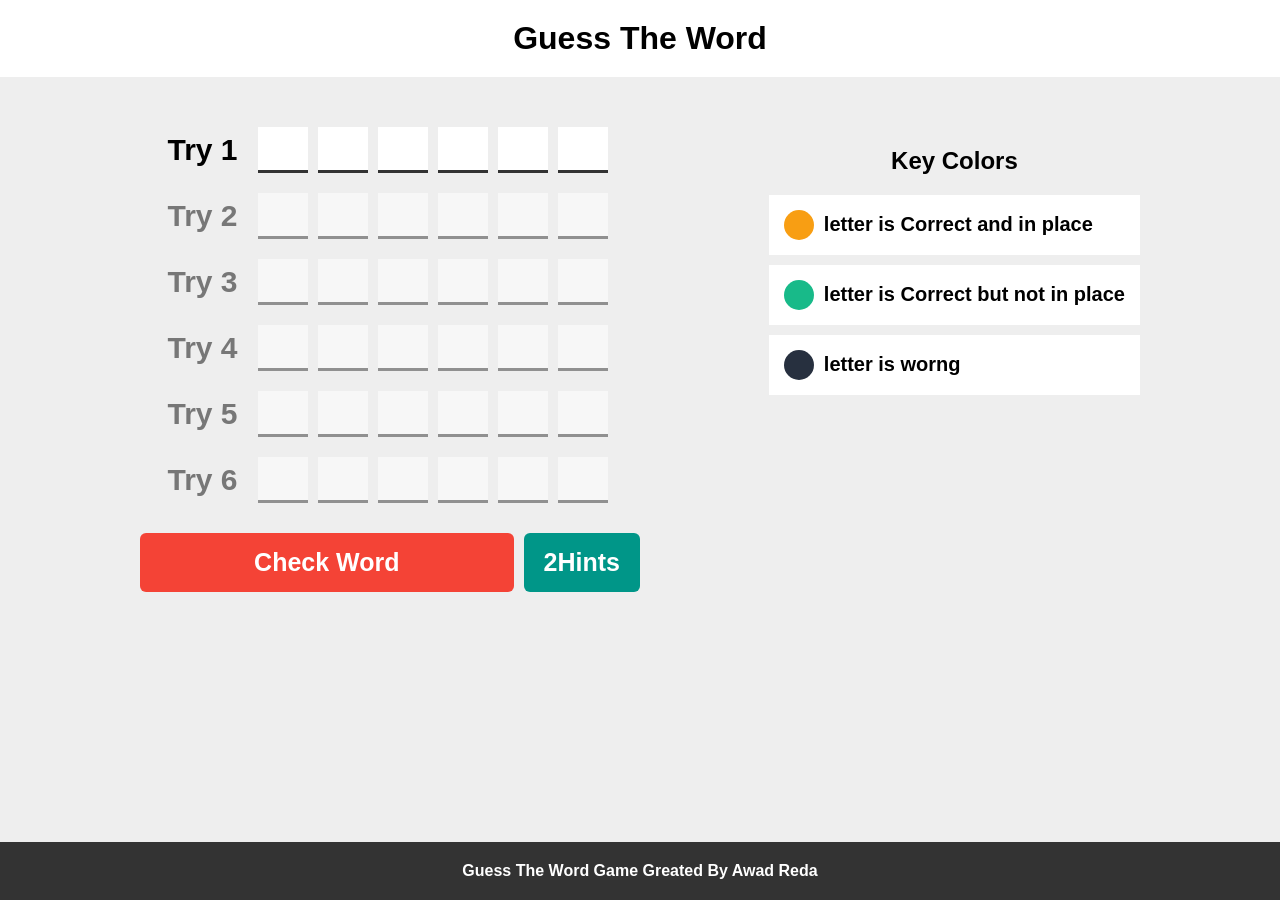
<file: index.html>
<!DOCTYPE html>
<html lang="en">
<head>
  <meta charset="UTF-8">
  <meta name="viewport" content="width=device-width, initial-scale=1.0">
 <link rel="stylesheet" href="main.css">
  <title></title>
</head>
<body>

<h1></h1>
<div class="guess-game">
  <div class="game-area">
    <div class="inputs"></div>
    <div class="control">      
      <button class="check">Check Word</button>
      <button class="hint"><span></span>Hints</button>
    </div>

    <div class="message"></div>
  </div>
  <div class="key-colors">
    <h2>Key Colors</h2>
    <div class="key-color">
      <div class="key in-place"></div>
      <div class="key-text">letter is Correct and in place</div>
    </div>
    <div class="key-color x">
      <div class="key not-in-place"></div>
      <div class="key-text">letter is Correct but not in place</div>
    </div>
    <div class="key-color ">
      <div class="key no"></div>
      <div class="key-text">letter is worng</div>
    </div>
  </div>
</div>
<footer></footer>
  
<script src="main.js"></script>
</body>
</html>
</file>
<file: main.css>
*{
  box-sizing: border-box;
}


:root {

  --primy-color : #f44336;


}

body {

  margin: 0;

  background-color: #eee;
  font-family: Arial, Helvetica, sans-serif;
}

h1 {

  text-align: center;
  padding: 20px;
  margin: 0 0 50px;

  background-color: white;

}

.guess-game {

  text-align: center;
  width: 1000px;
  margin: 20px auto;

  display: flex;

  align-items: flex-start;
  justify-content: space-between;

  .game-area {

    .inputs {
      > div{

        margin-bottom: 20px;
        display: flex;
        justify-content: center;

        align-items: center;

        span {

          font-size: 30px;
          margin-right: 15px;
          font-weight: bold;
        }

        
      }
      .disabled-inputs {

        opacity: .5;
        pointer-events: none;
      }

      input  {

        
                margin: 0 5px;
                width: 50px;
                height: 46px;
                text-align: center;
                font-size: 39px;
                caret-color: var(--primy-color);
                border: none;
                background-color: white;
                border: none;
                border-bottom: 3px solid #333;
                
        &:focus {

          outline: #ccc;
        }

        
        &.yes-in-place {

          color: white;
          background-color: #f89e13;
          border: #f89e13;
        }

        &.not-in-place {
          color: white;

          background-color: #18ba89;
          border: #18ba89;
        }

        &.no {
          color: white;
          background-color: #27303f;
         border: #27303f;
        }

      }

      .control 
      {

        display: flex;
        justify-content: center;
        align-content: center;
        width: 500px;
        margin: 30px auto  ;
        gap:10px;

        .check {
         
          background-color: var(--primy-color);

         
          flex: 1;

        }

        .hint {

          
            background-color: #009688;


          }

        button {

              border: none;
          font-size: 25px;
          padding: 15px 20px;
          border-radius: 6px; 

          
            color: white;
            cursor: pointer;
            font-weight: bold;

          }


         button:disabled {
            background-color: black;
            opacity: 0.4;
            cursor: no-drop;
          }


      }
    
    }



  }





   .control 
      {

        display: flex;
        justify-content: center;
        align-content: center;
        width: 500px;
        margin: 30px auto  ;
        gap:10px;

        .check {
         
          background-color: var(--primy-color);

         
          flex: 1;

        }

        .hint {

          
            background-color: #009688;


          }

        button {

              border: none;
          font-size: 25px;
          padding: 15px 20px;
          border-radius: 6px; 

          
            color: white;
            cursor: pointer;
            font-weight: bold;

          }


         button:disabled {
            background-color: black;
            opacity: 0.4;
            cursor: no-drop;
          }


      }








  .key-colors {

     .key-color{
      display: flex;
      align-items: center;
      padding: 15px;

      background-color: white;
      margin-bottom: 10px;

      .key {
        width: 30px;
        height: 30px;
        border-radius: 50%;
        margin-right: 10px;

        &.in-place {

          background-color: #f89e13;
        }

        &.not-in-place {

          background-color: #18ba89;
        }

        &.no {

          background-color: #27303f;
        }


      }

      .key-text {

        font-size: 20px;
        font-weight: bold;
      }

     }
  }


}



.message {

  text-align: center;
  font-weight: bold;
  
  font-size: 30px;

  span {
    font-weight: bold;
    display: block;
    font-size: 50px;
    color: var(--primy-color);
  text-transform: capitalize;
  margin-top: 10px;
}

 p {

  margin-top: 15px;
 }
}





footer {

  text-align: center;
  padding: 20px;

  position: fixed;
  bottom: 0;
  left: 0;

  width: 100%;
  background-color: #333;

  color: white;
  font-weight: bold;
}
</file>
